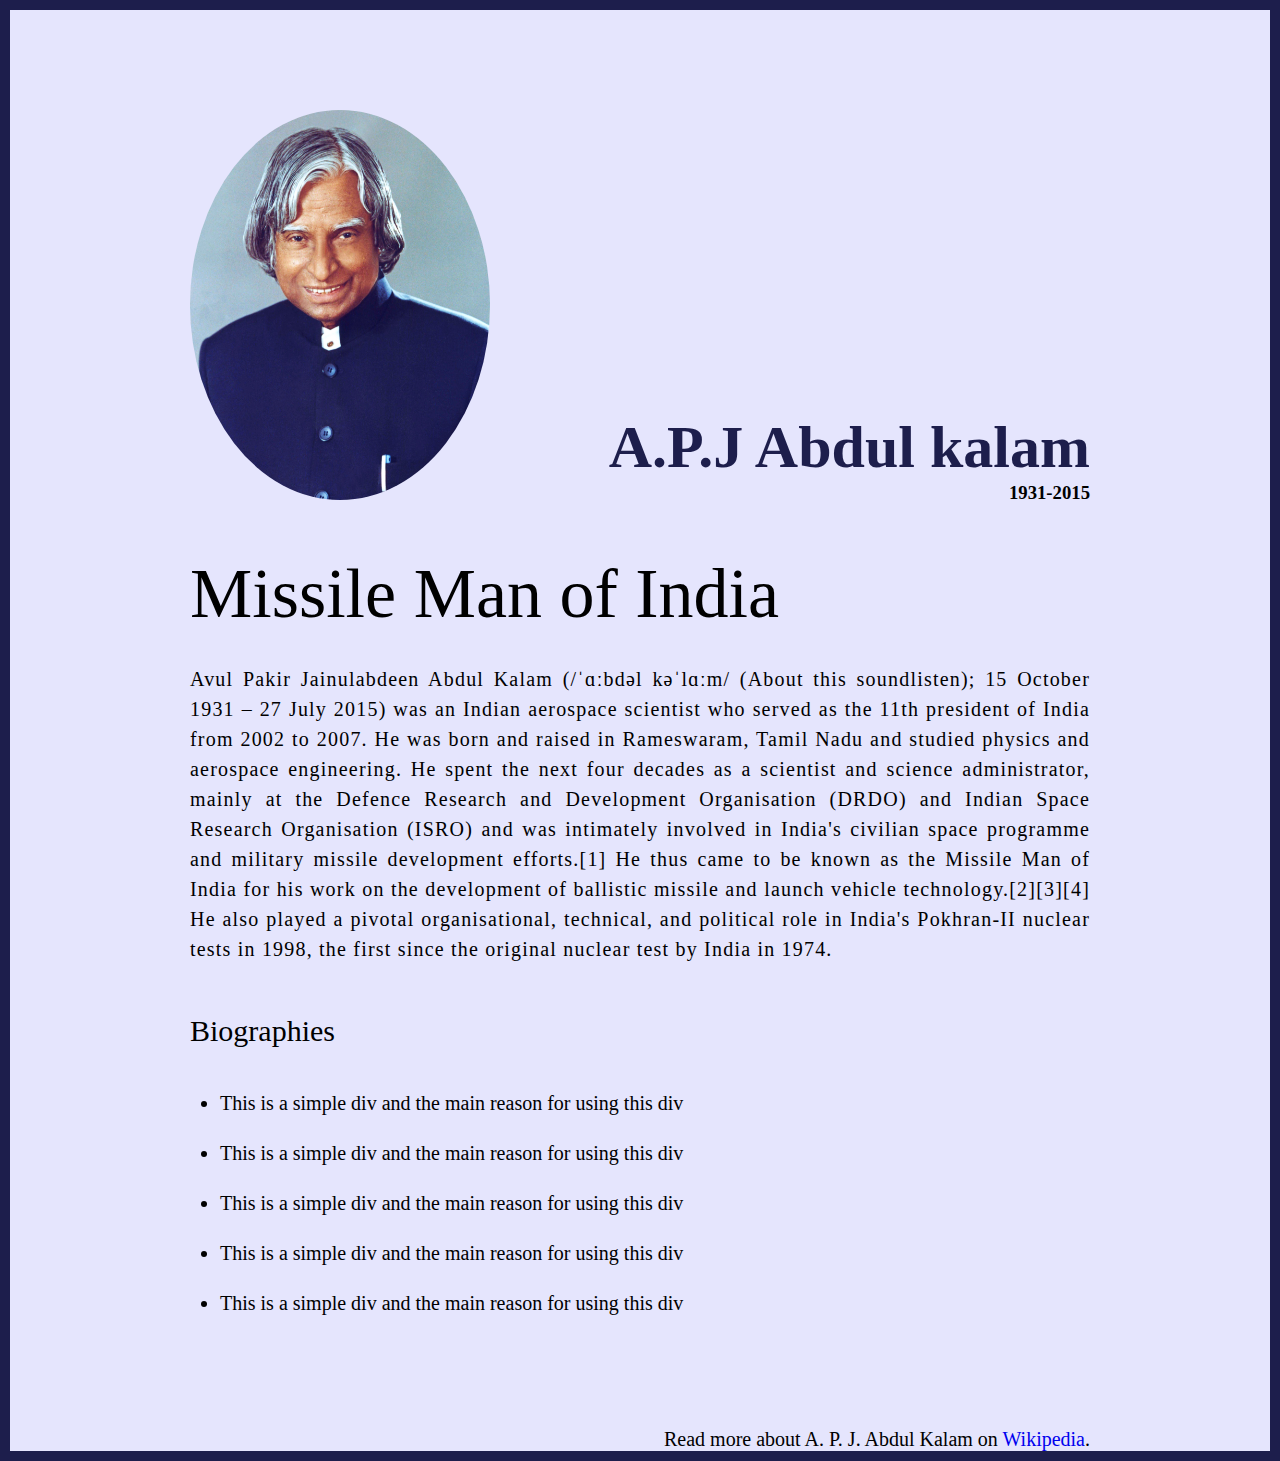
<file: index.html>
<!DOCTYPE html>
<html lang="en">
  <head>
    <meta charset="UTF-8" />
    <meta name="viewport" content="width=device-width, initial-scale=1.0" />
    <title>The Tribute Website | A.P.J Abdull Kalam</title>
    <link rel="stylesheet" href="style.css" />
  </head>
  <body>
    <div class="container">
      <div class="content">
        <div class="top-section">
          <div>
            <img
              src="images/451d9d311452b84be1a9bc42ad49c3758ef4ece2.jpg"
              alt=""
            />
          </div>
          <div>
            <h1>A.P.J Abdul kalam</h1>
            <h3>1931-2015</h3>
          </div>
        </div>
        <div class="mid-section">
          <h2>Missile Man of India</h2>
          <p>
            Avul Pakir Jainulabdeen Abdul Kalam (/ˈɑːbdəl kəˈlɑːm/ (About this
            soundlisten); 15 October 1931 – 27 July 2015) was an Indian
            aerospace scientist who served as the 11th president of India from
            2002 to 2007. He was born and raised in Rameswaram, Tamil Nadu and
            studied physics and aerospace engineering. He spent the next four
            decades as a scientist and science administrator, mainly at the
            Defence Research and Development Organisation (DRDO) and Indian
            Space Research Organisation (ISRO) and was intimately involved in
            India's civilian space programme and military missile development
            efforts.[1] He thus came to be known as the Missile Man of India for
            his work on the development of ballistic missile and launch vehicle
            technology.[2][3][4] He also played a pivotal organisational,
            technical, and political role in India's Pokhran-II nuclear tests in
            1998, the first since the original nuclear test by India in 1974.
          </p>
        </div>
        <div class="end-section">
          <h4>Biographies</h4>
          <ul>
            <li>This is a simple div and the main reason for using this div</li>
            <li>This is a simple div and the main reason for using this div</li>
            <li>This is a simple div and the main reason for using this div</li>
            <li>This is a simple div and the main reason for using this div</li>
            <li>This is a simple div and the main reason for using this div</li>
          </ul>
          <p>
            Read more about A. P. J. Abdul Kalam on <a href="#"> Wikipedia</a>.
          </p>
        </div>
      </div>
    </div>
  </body>
</html>
</file>
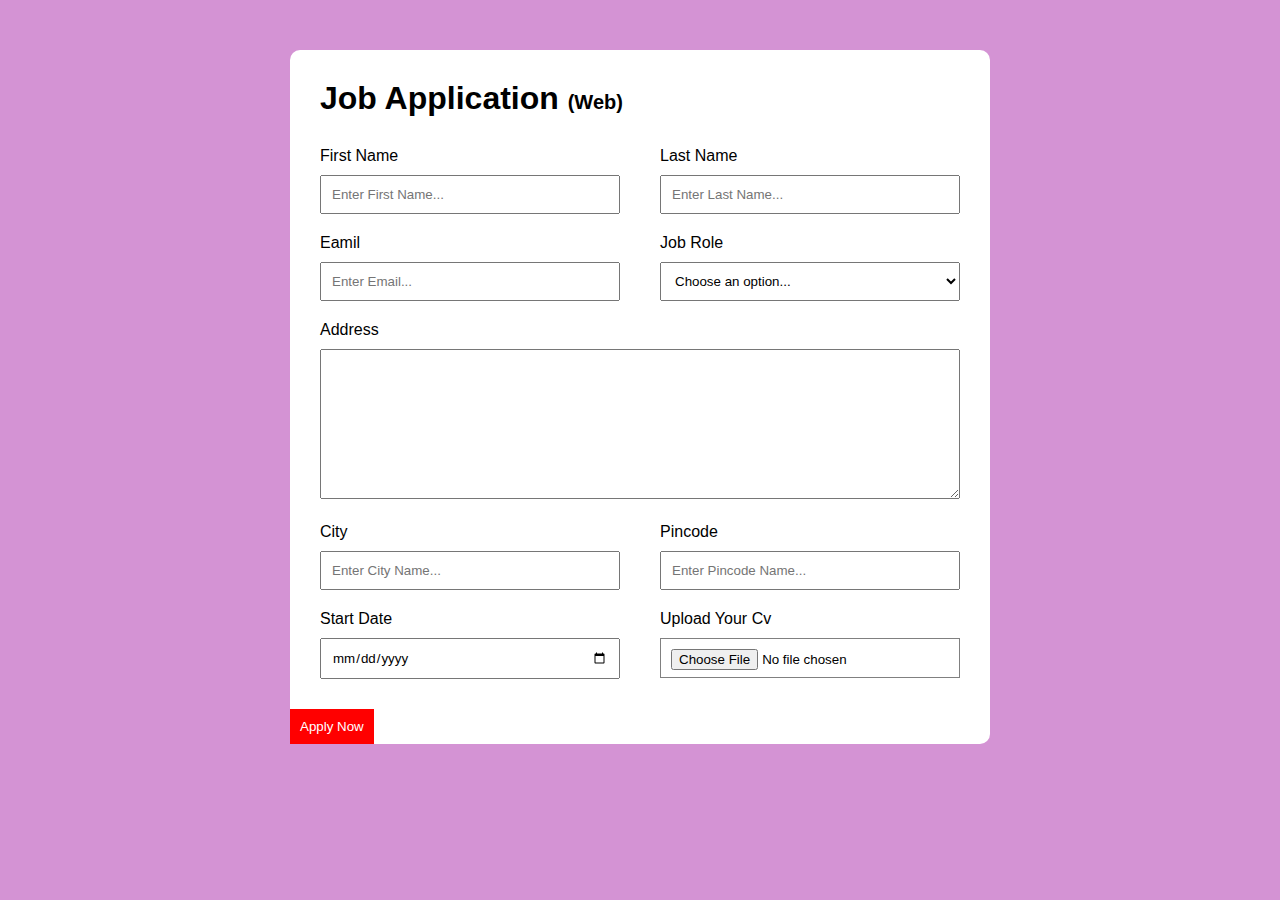
<file: two/index.html>
<!DOCTYPE html>
<html lang="en">
  <head>
    <meta charset="UTF-8" />
    <meta name="viewport" content="width=device-width, initial-scale=1.0" />
    <title>Job Application : Form</title>
    <link rel="stylesheet" href="style.css" />
  </head>
  <body>
    <div class="container">
      <div class="top-section">
        <h1>
          Job Application
          <span class="head_cont">(Web)</span>
        </h1>
        <form action="#">
          <div class="form_l1">
            <div>
              <label for="f_name">First Name</label><br />
              <input
                type="text"
                id="f_name"
                placeholder="Enter First Name..."
                autocomplete="off"
              />
            </div>
            <div>
              <label for="l_name">Last Name</label><br />
              <input
                type="text"
                id="l_name"
                placeholder="Enter Last Name..."
                autocomplete="off"
              />
            </div>
          </div>
          <div class="form_l2">
            <div>
              <label for="mail">Eamil</label><br />
              <input type="text" id="mail" placeholder="Enter Email..." />
            </div>
            <div>
              <label for="j_role">Job Role</label><br />
              <select id="j_role">
                <option value="">Choose an option...</option>
                <option value="App Development">App Development</option>
                <option value="Java Developer">Java Developer</option>
                <option value="Api developer">Api developer</option>
                <option value="Sap developer">Sap developer</option>
              </select>
            </div>
          </div>
          <div class="form_l3">
            <label for="t_area">Address</label>
            <br />
            <textarea name="" id="t_area"></textarea>
          </div>
          <div class="form_l4">
            <div>
              <label for="city">City</label><br />
              <input type="text" id="city" placeholder="Enter City Name..." />
            </div>
            <div></div>
            <div>
              <label for="pin">Pincode</label><br />
              <input type="text" id="pin" placeholder="Enter Pincode Name..." />
            </div>
          </div>
          <div class="form_l5">
            <div>
              <label for="date">Start Date</label><br />
              <input type="date" name="" id="date" />
            </div>
            <div class="special">
              <label for="upload">Upload Your Cv</label><br />
              <input
                type="file"
                id="upload"
                placeholder="Enter Pincode Name..."
              />
            </div>
          </div>
        </form>
      </div>
      <div>
        <button>Apply Now</button>
      </div>
    </div>
  </body>
</html>
</file>
<file: style.css>
* {
  margin: 0;
  padding: 0;
  box-sizing: border-box;
}
.container {
  min-height: 100vh;
  border: 10px solid #1d1e4c;
  background-color: #e5e5fd;
}
.content {
  max-width: 900px;
  margin: 0 auto;
}
img {
  height: 390px;
  width: 300px;
  border-radius: 50%;
}
.top-section {
  display: flex;
  justify-content: space-between;
  align-items: flex-end;
  margin-top: 100px;
}
.top-section h1 {
  font-size: 60px;
  font-weight: bold;
  color: #1d1e4c;
}
.top-section h3 {
  text-align: end;
}
.mid-section {
  margin-top: 50px;
}
.mid-section h2 {
  font-size: 70px;
  font-weight: 400;
  margin-bottom: 30px;
}
.mid-section p {
  line-height: 30px;
  font-size: 20px;
  text-align: justify;
  letter-spacing: 1.2px;
}
.end-section {
  margin-top: 50px;
}
.end-section h4 {
  font-size: 30px;
  font-weight: 100;
  margin-bottom: 30px;
}
.end-section li {
  margin-left: 30px;
  line-height: 50px;
  font-size: 20px;
  font-weight: 300;
}
.end-section p {
  text-align: end;
  font-size: 20px;
  margin-top: 100px;
}
.end-section p a {
  text-decoration: none;
}
</file>
<file: two/style.css>
* {
  margin: 0;
  padding: 0;
  box-sizing: border-box;
  font-family: sans-serif;
}
body {
  background-color: rgb(212, 147, 212);
}
.container {
  margin: 0 auto;
  max-width: 700px;
  background-color: #fff;
  border-radius: 10px;
}
.top-section {
  padding: 30px;
  margin-top: 50px;
}
.head_cont {
  font-size: 20px;
}
form input,
select {
  padding: 10px;
  width: 300px;
  margin-top: 10px;
}
h1 {
  margin-bottom: 30px;
}
.form_l1,
.form_l2,
.form_l4,
.form_l5 {
  display: flex;
  justify-content: space-between;
}

.form_l2,
.form_l3,
.form_l4,
.form_l5 {
  margin-top: 20px;
}

.form_l3 textarea {
  width: 640px;
  height: 150px;
  margin-top: 10px;
}

.special input {
  border: 300px;
  border: 1px solid grey;
  height: 40px;
}

button {
  background-color: red;
  color: white;
  padding: 10px;
  border: 0px;
  /* text-align: center; */
}


/*  this can be done with the ample of text code which is been prioritized with this but leadint to the techinal reole in the web development iin hr  nain reason
fos dind this this isa  siepedd i v wihta  perfewc resolutin is not in the case of the development od tt '''
 ihave used a css flexbox inteadog the grid i have used the css efle chwi whci is usedfor thd eddeblopment if in t

*/
</file>
